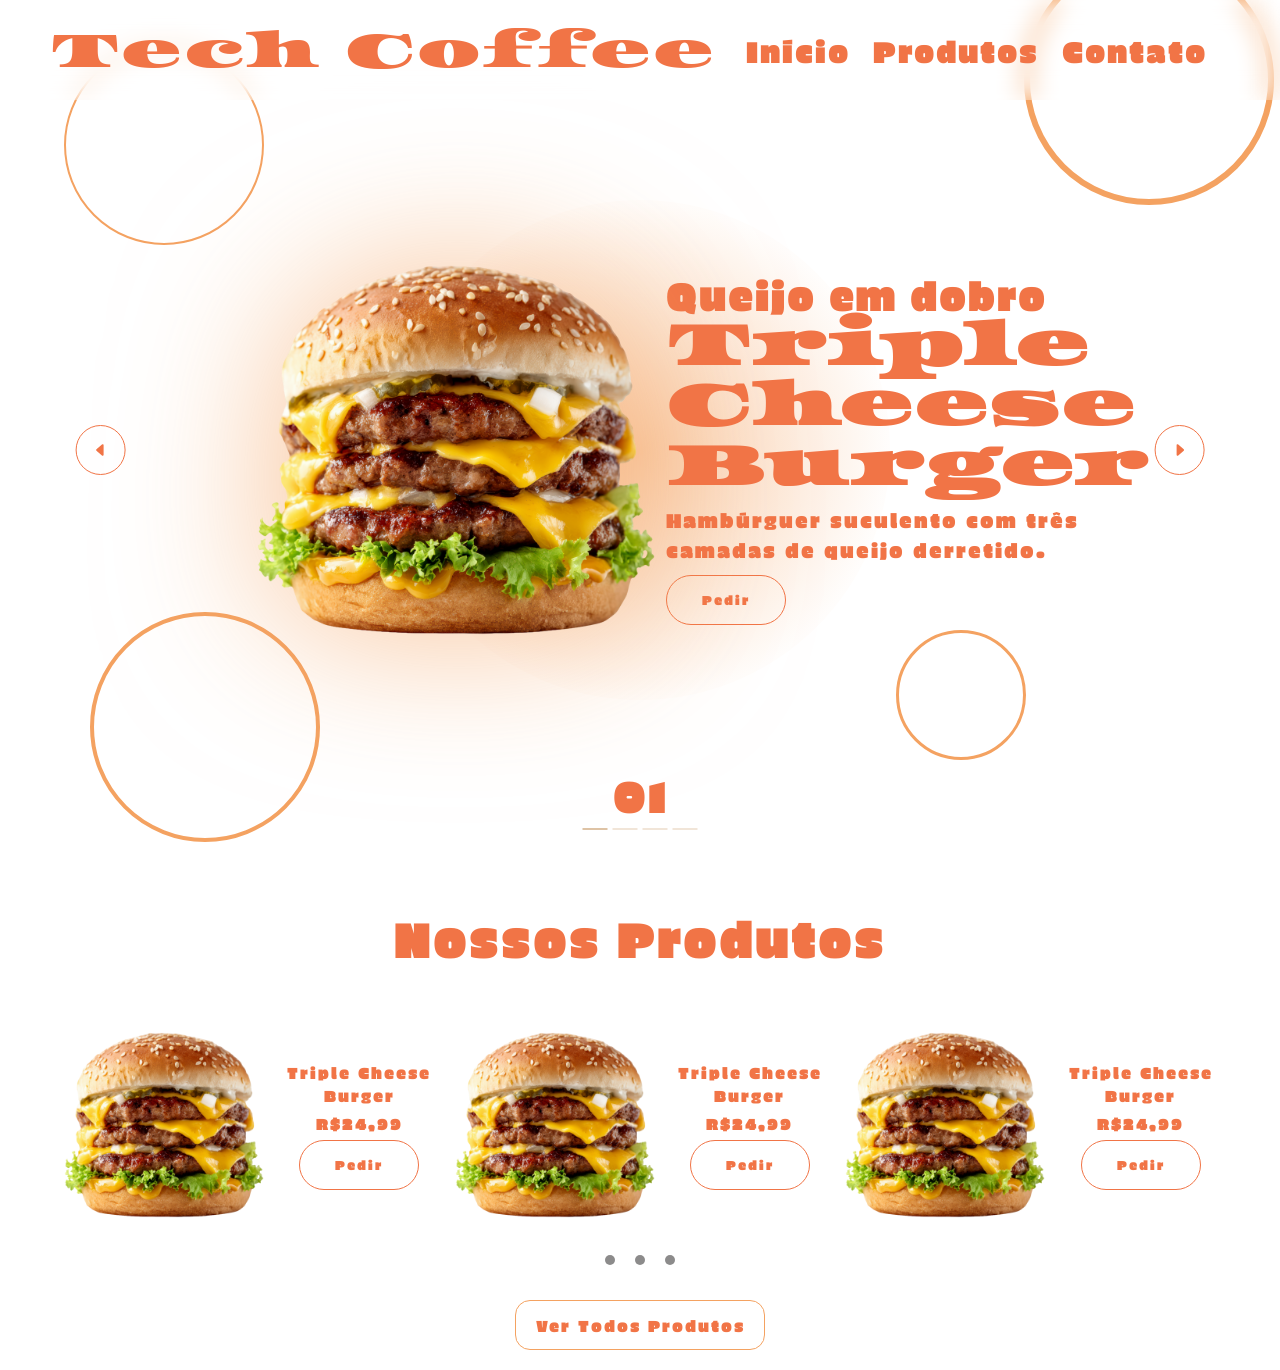
<file: index.html>
<!doctype html>
<html lang="pt-br">
  <head>
    <meta charset="UTF-8" />
    <meta name="viewport" content="width=device-width, initial-scale=1.0" />
    <link rel="stylesheet" href="style.css" />
    <link rel="preconnect" href="https://fonts.googleapis.com" />
    <link rel="preconnect" href="https://fonts.gstatic.com" crossorigin />
    <link
      href="https://fonts.googleapis.com/css2?family=Asset&family=Erica+One&display=swap"
      rel="stylesheet"
    />
    <title>Tech Coffee</title>
  </head>

  <body>
    <header>
      <h1 class="logo">Tech Coffee</h1>

      <nav>
        <ul>
          <li><a href="#content">Início</a></li>
          <li><a href="#produtos">Produtos</a></li>
          <li>Contato</li>
        </ul>
      </nav>
    </header>

    <div id="bubbles">
      <div class="bubble"></div>
      <div class="bubble"></div>
      <div class="bubble"></div>
      <div class="bubble"></div>
    </div>

    <section id="content">
      <div id="lista">
        <div class="item active">
          <img src="imgs/triple-cheeseburger.png" />

          <div class="inf">
            <h2>Queijo em dobro</h2>
            <h3 data-produto="Triple cheese Burger">Triple Cheese Burger</h3>
            <p>Hambúrguer suculento com três camadas de queijo derretido.</p>
            <button data-produto="Triple cheese Burger">Pedir</button>
          </div>
        </div>

        <div class="item">
          <img src="imgs/gourmet-baconcheese.png" />

          <div class="inf">
            <h2>Sabor Intenso</h2>
            <h3 data-produto="Gourmet Bacon Cheese">Gourmet Bacon Cheese</h3>
            <p>Hambúrguer premium com bacon crocante e molho especial.</p>
            <button data-produto="Gourmet Bacon Cheese">Pedir</button>
          </div>
        </div>

        <div class="item">
          <img src="imgs/double-cheeseburger.png" />

          <div class="inf">
            <h2>Dupla explosão</h2>
            <h3 data-produto="Double cheese burger">Double Cheese Burger</h3>
            <p>Dois hambúrgueres com queijo derretido e sabor intenso.</p>
            <button data-produto="Double cheese burger">Pedir</button>
          </div>
        </div>

        <div class="item">
          <img src="imgs/classic-cheeseburger.png" />

          <div class="inf">
            <h2>Clássico perfeito</h2>
            <h3 data-produto="Clássico burger Cheese">Cheese Burger Clássico</h3>
            <p>Hambúrguer tradicional com queijo, simples e muito saboroso.</p>
            <button data-produto="Clássico burger Cheese">Pedir</button>
          </div>
        </div>

        <div id="indicators">
        <button class="indicator" id="prev">
          <svg
            xmlns="http://www.w3.org/2000/svg"
            width="16"
            height="16"
            fill="currentColor"
            class="bi bi-caret-left-fill"
            viewBox="0 0 16 16"
          >
            <path
              d="m3.86 8.753 5.482 4.796c.646.566 1.658.106 1.658-.753V3.204a1 1 0 0 0-1.659-.753l-5.48 4.796a1 1 0 0 0 0 1.506z"
            />
          </svg>
        </button>
        <button class="indicator" id="next">
          <svg
            xmlns="http://www.w3.org/2000/svg"
            width="16"
            height="16"
            fill="currentColor"
            class="bi bi-caret-right-fill"
            viewBox="0 0 16 16"
          >
            <path
              d="m12.14 8.753-5.482 4.796c-.646.566-1.658.106-1.658-.753V3.204a1 1 0 0 1 1.659-.753l5.48 4.796a1 1 0 0 1 0 1.506z"
            />
          </svg>
        </button>
      </div>

      <div id="numbers">
        <p class="number">01</p>

        <div class="dots">
          <div class="dot active"></div>
          <div class="dot"></div>
          <div class="dot"></div>
          <div class="dot"></div>
        </div>
      </div>
    </section>

    <section id="produtos">
      <h1>Nossos Produtos</h1>

      <div id="destaques">
        <div class="item-dest">
          <img src="imgs/triple-cheeseburger.png" />

          <div class="inf">
            <p>Triple Cheese Burger</p>
            <p>R$24,99</p>
            <button>Pedir</button>
          </div>
        </div>

        <div class="item-dest">
          <img src="imgs/triple-cheeseburger.png" />

          <div class="inf">
            <p>Triple Cheese Burger</p>
            <p>R$24,99</p>
            <button>Pedir</button>
          </div>
        </div>

        <div class="item-dest">
          <img src="imgs/triple-cheeseburger.png" />

          <div class="inf">
            <p>Triple Cheese Burger</p>
            <p>R$24,99</p>
            <button>Pedir</button>
          </div>
        </div>

      </div>

      <div id="more">
        <div class="mdots"></div>
        <div class="mdots"></div>
        <div class="mdots"></div>
      </div>
      
      <a href="products.html" >Ver Todos Produtos</a>
    </section>

    <script src="script.js"></script>
  </body>
</html>
</file>
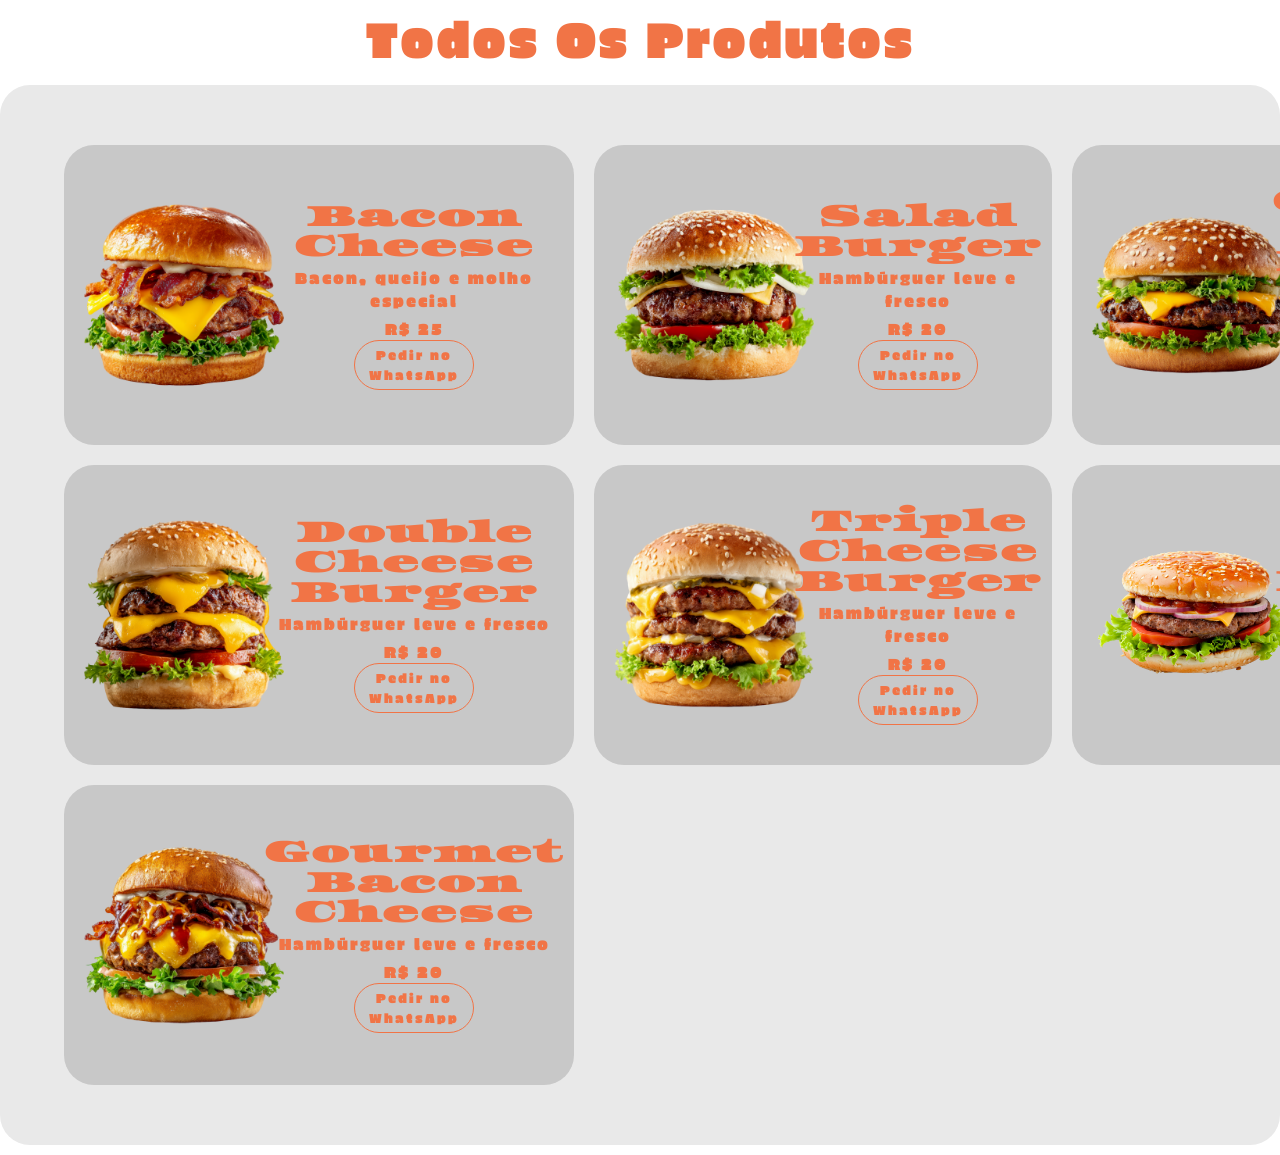
<file: products.html>
<!doctype html>
<html lang="pt-br">
  <head>
    <meta charset="UTF-8" />
    <meta name="viewport" content="width=device-width, initial-scale=1.0" />
    <link rel="stylesheet" href="style.css" />
    <link rel="preconnect" href="https://fonts.googleapis.com" />
    <link rel="preconnect" href="https://fonts.gstatic.com" crossorigin />
    <link
      href="https://fonts.googleapis.com/css2?family=Asset&family=Erica+One&display=swap"
      rel="stylesheet"
    />
  </head>
  <body>

    <h1 style="text-align: center;">Todos Os Produtos</h1>
    <div style="background-color: rgb(233, 233, 233); max-width: 100%; padding: 60px 0; display: flex; align-items: center;
    justify-content: center; margin: 10px 0; border-radius: 30px;">
        <section style="grid-template-columns: repeat(1fr);" id="destaques"></section>
    </div>

    <script src="produtos.js"></script>
  </body>
</html>
</file>
<file: style.css>
:root {
  --primary: #f17446;
  --secondary: #f7f7f7;
  --datails: #f4a261;
}

* {
  margin: 0;
  padding: 0;
  box-sizing: border-box;
  list-style: none;
  font-family: "Erica One", sans-serif;
  font-weight: 400;
  letter-spacing: 2px;
  color: var(--primary);
  text-decoration: none;
  scrollbar-width: none;
}

*::-webkit-scrollbar {
  display: none;
}

html {
  scroll-behavior: smooth;
  overflow-x: hidden;
}

body {
  background-image: linear-gradient(125deg, #f7f7f7 #efcccc #f7f7f7);
  overflow-x: hidden;
  display: flex;
  align-items: center;
  justify-content: center;
  flex-direction: column;
}

header {
  overflow-x: hidden;
  background: transparent;
  position: fixed;
  top: 0;
  left: 50%;
  transform: translateX(-50%);
  width: 100%;
  height: 100px;
  display: flex;
  align-items: center;
  justify-content: space-between;
  padding: 30px 50px;
  z-index: 10;
  font-size: 30px;
  backdrop-filter: blur(12px);
  -webkit-backdrop-filter: blur(12px);
}

header .logo {
  font-family: "Asset", serif;
  font-weight: 400;
  font-size: 50px;
}

nav {
  z-index: 10;
}

nav ul {
  display: flex;
  z-index: 5;
}

nav ul li {
  margin-right: 23px;
  cursor: pointer;
  position: relative;
  z-index: 10;
}

nav ul li::after {
  content: "";
  position: absolute;
  left: 0;
  bottom: 0;
  width: 0;
  height: 2px;
  background-color: var(--datails);
  transition: width 0.5s ease;
}

nav ul li:hover::after {
  width: 100%;
}

#content {
  width: 100%;
  height: 100vh;
  position: relative;
  overflow: hidden;
}

#content::before {
  content: "";
  position: absolute;
  width: 500px;
  height: 500px;
  border-radius: 50%;
  background-image: radial-gradient(
    circle,
    rgba(244, 163, 97, 0.526) 0%,
    #f5984b05 70%
  );
  top: 50%;
  left: 50%;
  transform: translate(-50%, -50%);
  animation: pulse 4s infinite alternate;
}

@keyframes pulse {
  0% {
    opacity: 0.5;
    transform: translate(-50%, -50%) scale(0.7);
  }
  100% {
    opacity: 1;
    transform: translate(-50%, -50%) scale(1.5);
  }
}

#lista {
  width: 60%;
  height: 100%;
  margin: 0 auto;
  position: relative;
}

.item {
  position: absolute;
  inset: 0;
  display: flex;
  justify-content: space-between;
  align-items: center;
  opacity: 0;
  width: 100%;

  transform: translateX(100%);
  transition:
    transform 0.7s ease-in-out,
    opacity 0.7s ease-in-out;
}

.active {
  opacity: 1;
  transform: translateX(0);
}

.item img {
  height: 400px;
  filter: drop-shadow(0 0 80px rgba(244, 163, 97, 0.671));

  transform: translateX(400px);
  opacity: 0;
  transition:
    transform 0.5s ease,
    opacity 0.5s ease;
  transition-delay: 0.4s;
}

.item.active img {
  transform: translateX(0);
  opacity: 1;
}

.item.active .inf h3,
.item.active .inf p {
  transform: translateX(0);
  opacity: 1;
}

.inf {
  display: flex;
  justify-content: space-between;
  align-items: flex-start;
  flex-direction: column;
  width: 100%;
  min-height: 300px;
  margin-left: 10px;
}

.inf h2 {
  font-size: 40px;
  line-height: 1;
}

.inf h3 {
  font-size: 60px;
  font-weight: 900;
  font-family: "Asset", serif;
  line-height: 1;
  margin-bottom: 10px;

  transform: translateX(900px);
  opacity: 0;
  transition:
    transform 0.5s ease,
    opacity 0.5s ease;
  transition-delay: 0.4s;
}

.item .inf p {
  font-size: 20px;
  margin-bottom: 10px;

  transform: translateX(900px);
  opacity: 0;
  transition:
    transform 0.5s ease,
    opacity 0.5s ease;
  transition-delay: 0.4s;
}

.inf button {
  height: 50px;
  width: 120px;
  border-radius: 30px;
  border: 1px solid var(--primary);
  background-color: transparent;
  color: var(--primary);
}

.inf button:hover {
  border: 3px solid var(--primary);
  background-color: transparent;
  font-size: 13px;
}

#indicators {
  position: absolute;
  top: 50%;
  left: 50%;
  transform: translate(-50%, -50%);
  width: 160%;
  display: flex;
  justify-content: space-between;
  align-items: center;
  padding: 0 50px;
}

.indicator {
  width: 50px;
  height: 50px;
  border-radius: 50%;
  border: 1px solid var(--primary);
  background-color: transparent;
  color: var(--primary);
  display: flex;
  align-items: center;
  justify-content: center;
}

.indicator:hover {
  border: 3px solid var(--primary);
  background-color: transparent;
  color: var(--primary);
  font-size: 17px;
}

#numbers {
  position: absolute;
  bottom: 70px;
  left: 50%;
  transform: translateX(-50%);
  display: flex;
  align-items: center;
  justify-content: center;
  flex-direction: column;
}

.number {
  font-size: 45px;
}

.dots {
  display: flex;
  align-items: center;
  justify-content: space-between;
  width: 115px;
}

.dot {
  height: 2px;
  width: 25px;
  background-color: #dec3a56f;
}

.dot.active {
  background-color: #dec3a5;
}

.bubble {
  position: absolute;
  border-radius: 50%;
  border: solid var(--datails);
}

.bubble:nth-child(1) {
  width: 200px;
  height: 200px;
  top: 5%;
  left: 5%;
  border-width: 2px;
}

.bubble:nth-child(2) {
  width: 130px;
  height: 130px;
  top: 70%;
  left: 70%;
  border-width: 3px;
}

.bubble:nth-child(3) {
  width: 250px;
  height: 250px;
  top: -5%;
  left: 80%;
  border-width: 6px;
}

.bubble:nth-child(4) {
  width: 230px;
  height: 230px;
  top: 68%;
  left: 7%;
  border-width: 4px;
}

#produtos {
  display: flex;
  align-items: center;
  justify-content: center;
  flex-direction: column;
}

h1 {
  font-size: 50px;
}

#destaques {
  width: 90%;
  display: grid;
  grid-template-columns: repeat(3, 1fr);
  gap: 20px;
  justify-items: center;
  align-items: center;
}

.item-dest {
  display: flex;
  flex-direction: row;
  align-items: center;
  text-align: center;
  gap: 10px;
}

.item-dest img {
  width: 200px;
  border-radius: 10px;
}

.item-dest .inf {
  display: flex;
  align-items: center;
  justify-content: center;
}

#destaques .inf p {
  transform: none;
  opacity: 1;
  margin-bottom: 5px;
}

#destaques .inf h3 {
  transform: none;
  opacity: 1;
  margin-bottom: 5px;
  font-size: 30px;
}

#more {
  display: flex;
  align-items: center;
  justify-content: center;
  width: 100%;
  margin-bottom: 35px;
  margin-top: -20px;
}

.mdots {
  background-color: #8c8b8b;
  width: 10px;
  height: 10px;
  margin: 0 10px;
  border-radius: 50%;
  animation: more 2s infinite alternate;
}

.mdots:nth-child(2) {
  animation-delay: 0.7s;
}

.mdots:nth-child(3) {
  animation-delay: 0.4s;
}

@keyframes more {
  0% {
    transform: translateY(10px);
  }
  100% {
    transform: translateY(-10px);
  }
}

#produtos a {
  width: 250px;
  height: 50px;
  border-radius: 15px;
  border: 1px solid var(--datails);
  background: transparent;
  margin-bottom: 20px;
  text-align: center;
  display: flex;
  justify-content: center;
  align-items: center;
}

#produtos a:hover {
  border: 2px solid var(--primary);
  cursor: pointer;
}

.bgitem {
  background-color: rgba(149, 149, 149, 0.392);
  border-radius: 30px;
  padding: 0 10px;
}

.bgitem img {
  margin-right: -40px;
  margin-left: 10px;
}

@media (max-width: 440px) {
  html {
    overflow-x: hidden;
  }

  body {
    overflow-x: hidden;
  }

  #content {
    width: 100%;
    display: flex;
    padding-top: 120px;
    overflow-x: hidden;
  }

  @keyframes pulse {
    0% {
      opacity: 0.5;
      transform: translate(-50%, -50%) scale(0.5);
    }
    100% {
      opacity: 1;
      transform: translate(-50%, -50%) scale(0.8);
    }
  }

  header {
    flex-direction: column;
    display: flex;
    justify-content: center;
    align-items: center;
    max-width: 100%;
    left: 0;
    transform: none;
    top: 0;
    padding: 5px 3px;
    position: fixed;
    z-index: 100;
    margin: 0;
    overflow-x: hidden;
  }

  header .logo {
    width: 90%;
    text-align: center;
    font-size: 25px;
  }

  header nav {
    display: flex;
    justify-content: center;
    align-items: center;
    min-width: 98%;
  }

  header nav ul {
    display: flex;
    justify-content: center;
    align-items: center;
    min-width: 100%;
  }

  header nav ul li {
    font-size: 25px;
    margin: 0 5px;
    font-weight: lighter;
  }

  #bubbles {
    overflow-x: hidden;
  }

  .bubble:nth-child(1) {
    width: 150px;
    height: 150px;
  }

  .bubble:nth-child(2) {
    width: 150px;
    height: 150px;
    left: 60%;
  }

  .bubble:nth-child(3) {
    width: 120px;
    height: 120px;
    top: 30%;
    left: 70%;
  }

  .bubble:nth-child(4) {
    width: 230px;
    height: 230px;
    top: 55%;
    left: 0;
  }

  .item {
    flex-direction: column;
  }

  .item img {
    width: 300px;
    height: auto;
    margin-bottom: 0;
  }

  .item .inf {
    margin: 0;
  }

  .item .inf h3 {
    font-size: 30px;
    margin: 0;
    cursor: pointer;
    animation: clicker 2s infinite alternate;
  }

  @keyframes clicker {
    0% {
      opacity: 0.8;
      transform: scale(0.8);
    }
    100% {
      opacity: 1;
      transform: scale(1);
    }
  }

  .item .inf h2 {
    display: none;
  }

  .item .inf p {
    display: none;
  }

  .item .inf button {
    display: none;
  }

  .inf h3,
  .item .inf p {
    transform: none;
  }


  #indicators {
    display: none;
  }

  #destaques {
    grid-template-columns: 1fr;
    overflow-x: hidden;
  }

  .bgitem {
    display: flex;
    flex-direction: column;
    align-items: center;
    justify-content: center;
    height: auto;
  }

  .bgitem img {
    margin: 10px 0 0 0;
  }

  .bgitem .inf {
    margin: 0;
    padding: 0;
  }

  #produtos {
    width: 96%;
    overflow-x: hidden;
  }

  #produtos h1 {
    font-size: 40px;
  }
}
</file>
